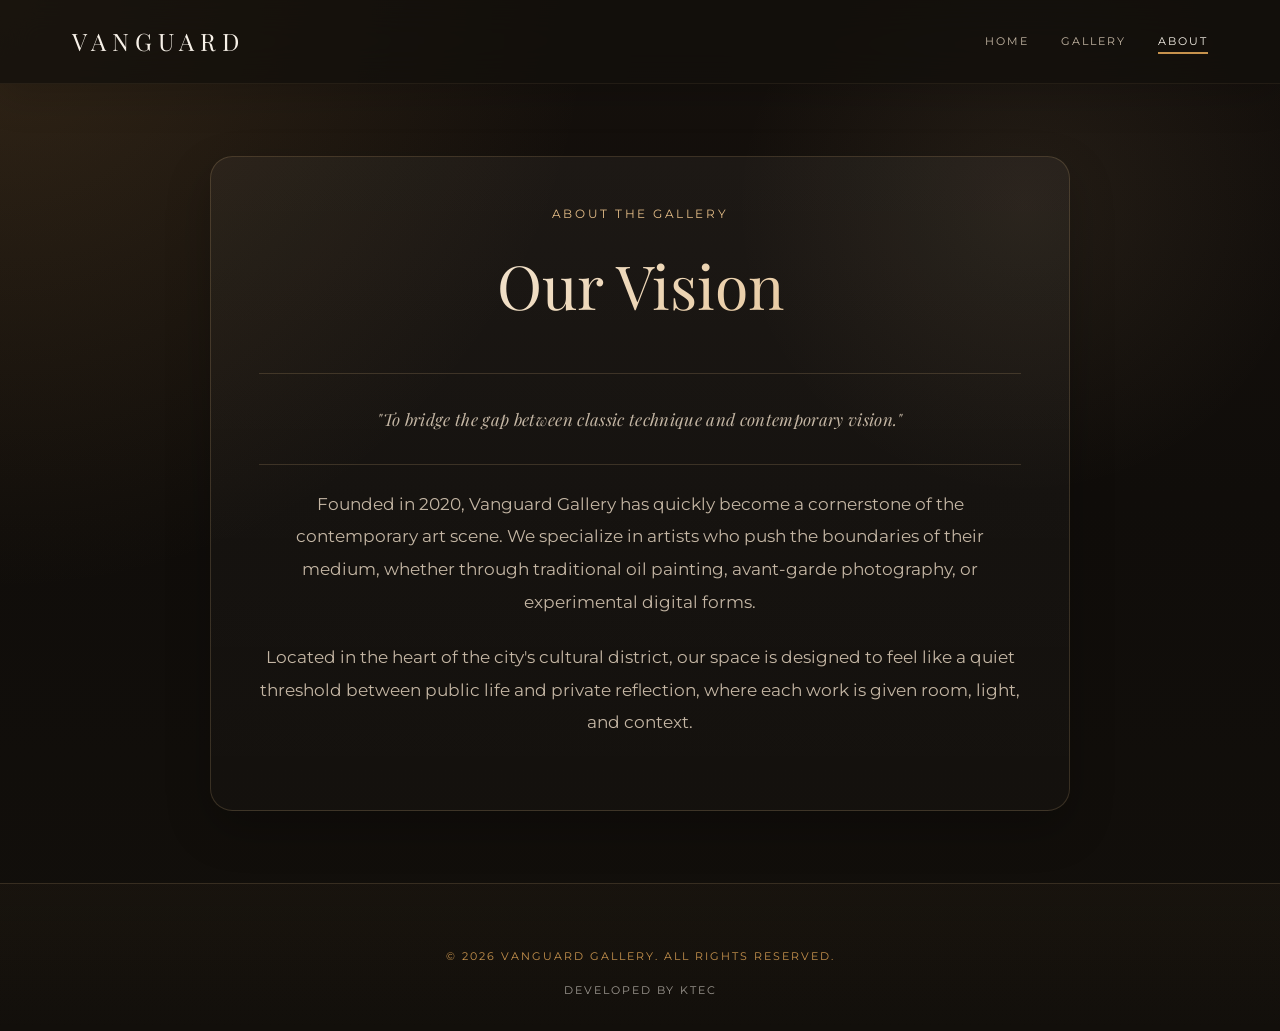
<file: about.html>
<!DOCTYPE html>
<html lang="en">
<head>
    <meta charset="UTF-8">
    <meta name="viewport" content="width=device-width, initial-scale=1.0">
    <title>About Us | Vanguard Gallery</title>
    <link rel="preconnect" href="https://fonts.googleapis.com">
    <link rel="preconnect" href="https://fonts.gstatic.com" crossorigin>
    <link href="https://fonts.googleapis.com/css2?family=Montserrat:wght@300;400;500&family=Playfair+Display:ital@0;1&display=swap" rel="stylesheet">
    <link rel="stylesheet" href="css/styles.css">
</head>
<body>
    <nav>
        <div class="container">
            <a href="index.html" class="logo">VANGUARD</a>
            <ul class="nav-links">
                <li><a href="index.html">Home</a></li>
                <li><a href="gallery.html">Gallery</a></li>
                <li><a href="about.html" class="active">About</a></li>
            </ul>
        </div>
    </nav>

    <main class="container">
        <section class="about-shell">
            <div class="about-content">
                <span class="section-kicker">About the Gallery</span>
                <h1>Our Vision</h1>
                <p class="mission-statement">"To bridge the gap between classic technique and contemporary vision."</p>
                <p>Founded in 2020, Vanguard Gallery has quickly become a cornerstone of the contemporary art scene. We specialize in artists who push the boundaries of their medium, whether through traditional oil painting, avant-garde photography, or experimental digital forms.</p>
                <p>Located in the heart of the city&apos;s cultural district, our space is designed to feel like a quiet threshold between public life and private reflection, where each work is given room, light, and context.</p>
            </div>
        </section>
    </main>

    <footer>
        <div class="container">
            <p>&copy; 2026 Vanguard Gallery. All rights reserved.</p>
            <!--<div class="dev-tag">Developed by ktec</div>-->
             <div class="dev-tag">Developed by <a href="https://kennedykalawa.github.io/portfolio-sample/"> ktec</a>


        </div>
    </footer>
</body>
</html>
</file>
<file: css/styles.css>
:root {
    --bg-color: #120f0b;
    --bg-secondary: #1a1511;
    --surface-color: rgba(29, 23, 18, 0.84);
    --surface-strong: #221b16;
    --text-color: #f7f1e8;
    --text-muted: #c4b6a4;
    --accent-color: #c6924d;
    --accent-light: #e3bc87;
    --accent-dark: #8e6432;
    --border-color: rgba(227, 188, 135, 0.08);
    --border-light: rgba(227, 188, 135, 0.18);
    --shadow-sm: 0 12px 30px rgba(0, 0, 0, 0.16);
    --shadow-md: 0 18px 45px rgba(0, 0, 0, 0.24);
    --shadow-lg: 0 28px 70px rgba(0, 0, 0, 0.36);
    --font-heading: 'Playfair Display', serif;
    --font-body: 'Montserrat', sans-serif;
    --spacing-xs: 0.5rem;
    --spacing-sm: 1rem;
    --spacing-md: 2rem;
    --spacing-lg: 4rem;
    --container-width: 1200px;
}

* {
    margin: 0;
    padding: 0;
    box-sizing: border-box;
}

body {
    background-color: var(--bg-color);
    background-image: 
        radial-gradient(circle at top left, rgba(198, 146, 77, 0.16), transparent 36%),
        radial-gradient(circle at 80% 20%, rgba(227, 188, 135, 0.08), transparent 22%),
        linear-gradient(180deg, #16110d 0%, #100d0a 48%, #120f0b 100%);
    color: var(--text-color);
    font-family: var(--font-body);
    line-height: 1.6;
    overflow-x: hidden;
    min-height: 100vh;
}

h1, h2, h3, h4 {
    font-family: var(--font-heading);
    font-weight: 400;
}

a {
    text-decoration: none;
    color: inherit;
    transition: opacity 0.3s ease;
}

a:hover {
    opacity: 0.85;
}

ul {
    list-style: none;
}

.container {
    max-width: var(--container-width);
    margin: 0 auto;
    padding: 0 var(--spacing-md);
}

/* Navbar */
nav {
    padding: 1.4rem 0;
    border-bottom: 1px solid var(--border-color);
    position: sticky;
    top: 0;
    background: rgba(18, 15, 11, 0.75);
    backdrop-filter: blur(18px);
    -webkit-backdrop-filter: blur(18px);
    z-index: 1000;
    box-shadow: 0 10px 40px rgba(0, 0, 0, 0.18);
}

nav .container {
    display: flex;
    justify-content: space-between;
    align-items: center;
}

.logo {
    font-family: var(--font-heading);
    font-size: 1.5rem;
    letter-spacing: 6px;
    font-weight: 300;
    text-transform: uppercase;
    color: var(--text-color);
    transition: color 0.3s ease;
}

.logo:hover {
    color: var(--accent-color);
}

.nav-links {
    display: flex;
    gap: var(--spacing-md);
    text-transform: uppercase;
    font-size: 0.7rem;
    letter-spacing: 2px;
}

.nav-links a {
    position: relative;
    padding-bottom: 6px;
    color: var(--text-muted);
    transition: color 0.3s ease;
}

.nav-links a::after {
    content: '';
    position: absolute;
    bottom: 0;
    left: 0;
    width: 0;
    height: 2px;
    background: var(--accent-color);
    transition: width 0.4s cubic-bezier(0.2, 0, 0.2, 1);
}

.nav-links a:hover {
    color: var(--accent-color);
}

.nav-links a.active {
    color: var(--text-color);
}

.nav-links a:hover::after {
    width: 100%;
}

.nav-links a.active::after {
    width: 100%;
}

/* Footer */
footer {
    padding: var(--spacing-lg) 0 var(--spacing-md);
    border-top: 1px solid var(--border-light);
    text-align: center;
    font-size: 0.7rem;
    color: var(--accent-color);
    text-transform: uppercase;
    letter-spacing: 2px;
    background: linear-gradient(180deg, rgba(198, 146, 77, 0.04) 0%, rgba(18, 15, 11, 0) 100%);
}

.dev-tag {
    margin-top: var(--spacing-sm);
    color: var(--text-color);
    opacity: 0.6;
    transition: opacity 0.3s ease;
}

footer:hover .dev-tag {
    opacity: 0.9;
}

/* Hero Section */
.hero {
    padding: 5.5rem 0 4.5rem;
    animation: fadeIn 1.2s ease-out;
    background:
        radial-gradient(circle at 20% 20%, rgba(198, 146, 77, 0.14), transparent 24%),
        linear-gradient(135deg, rgba(198, 146, 77, 0.06) 0%, transparent 58%);
    border-bottom: 1px solid var(--border-light);
}

.hero-layout {
    display: grid;
    grid-template-columns: minmax(0, 1.2fr) minmax(260px, 0.8fr);
    gap: var(--spacing-lg);
    align-items: end;
}

.eyebrow {
    display: inline-block;
    margin-bottom: 1rem;
    color: var(--accent-light);
    font-size: 0.75rem;
    letter-spacing: 0.28em;
    text-transform: uppercase;
}

.hero h1 {
    font-size: clamp(3rem, 7vw, 5.4rem);
    margin-bottom: 1.25rem;
    letter-spacing: -0.04em;
    font-weight: 400;
    background: linear-gradient(135deg, var(--text-color) 0%, var(--accent-light) 100%);
    -webkit-background-clip: text;
    -webkit-text-fill-color: transparent;
    background-clip: text;
}

.hero p {
    color: var(--text-muted);
    max-width: 40rem;
    font-weight: 300;
    font-size: 1.08rem;
    line-height: 1.85;
}

.hero-copy {
    max-width: 44rem;
}

.hero-note {
    align-self: stretch;
    display: flex;
    flex-direction: column;
    justify-content: flex-end;
    gap: 1rem;
    padding: 1.5rem;
    border: 1px solid var(--border-light);
    background: linear-gradient(180deg, rgba(255, 255, 255, 0.04), rgba(255, 255, 255, 0.015));
    box-shadow: var(--shadow-md);
}

.hero-note-label {
    font-size: 0.72rem;
    letter-spacing: 0.28em;
    text-transform: uppercase;
    color: var(--accent-light);
}

.hero-note p {
    margin: 0;
    max-width: none;
    font-size: 0.95rem;
}

.hero-link {
    display: inline-flex;
    align-items: center;
    gap: 0.5rem;
    color: var(--text-color);
    font-size: 0.8rem;
    letter-spacing: 0.16em;
    text-transform: uppercase;
}

.section-intro {
    display: flex;
    justify-content: space-between;
    gap: var(--spacing-md);
    align-items: end;
    padding: 3rem 0 2rem;
}

.section-intro h2,
.page-header h1 {
    font-size: clamp(2.2rem, 5vw, 3.5rem);
    margin-bottom: 0.6rem;
    font-weight: 400;
}

.section-intro p,
.page-header p {
    max-width: 36rem;
    color: var(--text-muted);
}

.section-kicker {
    display: block;
    margin-bottom: 0.75rem;
    color: var(--accent-light);
    letter-spacing: 0.22em;
    text-transform: uppercase;
    font-size: 0.72rem;
}

.section-count {
    color: var(--accent-color);
    font-family: var(--font-heading);
    font-size: 1.05rem;
}

/* Grid System */
.masonry-grid {
    display: grid;
    grid-template-columns: repeat(auto-fill, minmax(300px, 1fr));
    grid-gap: 1.6rem;
    grid-auto-flow: dense;
    margin-bottom: var(--spacing-lg);
}

.art-card {
    position: relative;
    overflow: hidden;
    background: var(--bg-secondary);
    border: 1px solid var(--border-light);
    opacity: 0;
    transform: translateY(30px);
    animation: fadeInUp 0.8s cubic-bezier(0.2, 0, 0.2, 1) forwards;
    transition: all 0.4s cubic-bezier(0.2, 0, 0.2, 1);
    cursor: pointer;
    aspect-ratio: 1;
    box-shadow: var(--shadow-sm);
    border-radius: 1.1rem;
}

/* Varied card sizes for visual interest */
.art-card:nth-child(4n+1) {
    grid-column: span 1;
    grid-row: span 1;
    aspect-ratio: 1.1;
}

.art-card:nth-child(4n+2) {
    grid-column: span 1;
    grid-row: span 1;
    aspect-ratio: 0.9;
}

.art-card:nth-child(4n+3) {
    grid-column: span 1;
    grid-row: span 1;
    aspect-ratio: 1.05;
}

.art-card:hover {
    border-color: var(--accent-color);
    box-shadow: var(--shadow-lg);
    transform: translateY(-10px);
}

.art-card:nth-child(1) { animation-delay: 0.1s; }
.art-card:nth-child(2) { animation-delay: 0.15s; }
.art-card:nth-child(3) { animation-delay: 0.2s; }
.art-card:nth-child(4) { animation-delay: 0.25s; }
.art-card:nth-child(5) { animation-delay: 0.3s; }
.art-card:nth-child(6) { animation-delay: 0.35s; }

.art-card img {
    width: 100%;
    height: 100%;
    object-fit: cover;
    display: block;
    filter: grayscale(10%) brightness(0.9) saturate(0.92);
    transition: transform 1.2s cubic-bezier(0.2, 0, 0.2, 1), filter 0.6s ease;
}

.art-card:hover img {
    transform: scale(1.08);
    filter: grayscale(0%) brightness(1);
}

.art-info {
    position: absolute;
    bottom: 0;
    left: 0;
    width: 100%;
    padding: 1.5rem;
    background: linear-gradient(transparent, rgba(10, 8, 6, 0.98));
    color: white;
    opacity: 0;
    transform: translateY(10px);
    transition: all 0.4s cubic-bezier(0.2, 0, 0.2, 1);
}

.art-card:hover .art-info {
    opacity: 1;
    transform: translateY(0);
}

.art-info h3 {
    font-family: var(--font-heading);
    font-size: 1.45rem;
    margin-bottom: 0.4rem;
    color: var(--text-color);
}

.art-info p {
    font-size: 0.84rem;
    color: var(--accent-light);
    margin: 0;
    letter-spacing: 0.08em;
    text-transform: uppercase;
}

/* Animations */
@keyframes fadeIn {
    from { 
        opacity: 0;
    }
    to { 
        opacity: 1;
    }
}

@keyframes fadeInUp {
    from {
        opacity: 0;
        transform: translateY(30px);
    }
    to {
        opacity: 1;
        transform: translateY(0);
    }
}

@keyframes slideInRight {
    from {
        opacity: 0;
        transform: translateX(-20px);
    }
    to {
        opacity: 1;
        transform: translateX(0);
    }
}

@keyframes pulse {
    0%, 100% {
        box-shadow: var(--shadow-sm);
    }
    50% {
        box-shadow: var(--shadow-lg);
    }
}

/* Custom Scrollbar */
::-webkit-scrollbar {
    width: 8px;
    height: 8px;
}

::-webkit-scrollbar-track {
    background: var(--bg-color);
}

::-webkit-scrollbar-thumb {
    background: var(--accent-color);
    border-radius: 4px;
    transition: background 0.3s ease;
}

::-webkit-scrollbar-thumb:hover {
    background: var(--accent-light);
}


/* Detail Page */
.page-header {
    padding: 4.5rem 0 2.25rem;
    text-align: center;
    animation: fadeIn 0.8s ease-out;
}

.page-header.collection-header {
    padding-bottom: 1.5rem;
}

.filters {
    display: flex;
    justify-content: center;
    gap: 0.85rem;
    margin-bottom: 3rem;
    padding: 1.15rem;
    flex-wrap: wrap;
    border: 1px solid var(--border-light);
    border-radius: 999px;
    background: rgba(255, 255, 255, 0.025);
    box-shadow: var(--shadow-sm);
}

.filter-btn {
    background: transparent;
    border: 1px solid transparent;
    font-family: var(--font-body);
    font-size: 0.72rem;
    text-transform: uppercase;
    letter-spacing: 0.22em;
    cursor: pointer;
    color: var(--text-muted);
    padding: 0.8rem 1.2rem;
    transition: all 0.3s cubic-bezier(0.2, 0, 0.2, 1);
    border-radius: 999px;
}

.filter-btn:hover {
    color: var(--text-color);
    border-color: var(--border-light);
    background: rgba(255, 255, 255, 0.04);
    transform: translateY(-2px);
}

.filter-btn.active {
    color: #1a120b;
    background: linear-gradient(135deg, var(--accent-light), var(--accent-color));
    box-shadow: var(--shadow-md);
}

.detail-container {
    display: grid;
    grid-template-columns: 1.5fr 1fr;
    gap: var(--spacing-lg);
    padding: var(--spacing-lg) 0;
    align-items: start;
    animation: fadeIn 0.8s ease-out;
}

.detail-image {
    position: relative;
}

.detail-image img {
    width: 100%;
    box-shadow: var(--shadow-lg);
    border: 1px solid var(--border-light);
    transition: box-shadow 0.4s ease;
    border-radius: 1.2rem;
}

.detail-image:hover img {
    box-shadow: 0 20px 50px rgba(184, 134, 11, 0.3);
}

.detail-content h1 {
    font-size: 2.8rem;
    margin-bottom: var(--spacing-xs);
    background: linear-gradient(135deg, var(--text-color) 0%, var(--accent-light) 100%);
    -webkit-background-clip: text;
    -webkit-text-fill-color: transparent;
    background-clip: text;
}

.detail-meta {
    margin-bottom: var(--spacing-md);
    border-bottom: 1px solid var(--border-light);
    border-top: 1px solid var(--border-light);
    padding: var(--spacing-sm) 0;
}

.detail-meta span {
    display: block;
    color: var(--text-muted);
    font-size: 0.9rem;
    margin: 0.95rem 0;
    font-weight: 500;
    letter-spacing: 0.08em;
    text-transform: uppercase;
}

.detail-content p {
    color: var(--text-muted);
    font-size: 1.02rem;
    line-height: 1.9;
}

.back-btn {
    display: inline-flex;
    align-items: center;
    margin-top: var(--spacing-md);
    padding: var(--spacing-xs) var(--spacing-sm);
    font-size: 0.8rem;
    text-transform: uppercase;
    letter-spacing: 1px;
    border: 1px solid var(--accent-color);
    color: var(--accent-color);
    background: transparent;
    cursor: pointer;
    transition: all 0.3s cubic-bezier(0.2, 0, 0.2, 1);
    border-radius: 999px;
}

.back-btn:hover {
    background: var(--accent-color);
    color: var(--bg-color);
    box-shadow: var(--shadow-md);
}

.about-shell {
    padding: 4.5rem 0;
}

.about-content {
    max-width: 860px;
    margin: 0 auto;
    padding: 3rem;
    text-align: center;
    animation: fadeIn 0.8s ease-out;
    border: 1px solid var(--border-light);
    background: linear-gradient(180deg, rgba(255, 255, 255, 0.04), rgba(255, 255, 255, 0.015));
    box-shadow: var(--shadow-md);
    border-radius: 1.4rem;
}

.about-content h1 {
    font-size: clamp(2.4rem, 5vw, 3.8rem);
    margin-bottom: var(--spacing-md);
    background: linear-gradient(135deg, var(--text-color) 0%, var(--accent-light) 100%);
    -webkit-background-clip: text;
    -webkit-text-fill-color: transparent;
    background-clip: text;
}

.about-content p {
    font-size: 1.05rem;
    color: var(--text-muted);
    margin-bottom: 1.4rem;
    line-height: 1.95;
}

.mission-statement {
    font-style: italic;
    font-family: var(--font-heading);
    font-size: 1.75rem;
    margin: 2.5rem 0;
    color: var(--accent-light);
    padding: 1.8rem 0;
    border-top: 1px solid var(--border-light);
    border-bottom: 1px solid var(--border-light);
    font-weight: 300;
    letter-spacing: 0.02em;
}

@media (max-width: 768px) {
    nav .container,
    .hero-layout {
        display: grid;
        grid-template-columns: 1fr;
    }

    .section-intro {
        flex-direction: column;
        align-items: start;
    }

    nav .container {
        gap: 1rem;
    }

    .detail-container {
        grid-template-columns: 1fr;
    }
    
    .hero h1 {
        font-size: 2.5rem;
    }

    .hero {
        padding-top: 4.5rem;
    }

    .masonry-grid {
        grid-template-columns: repeat(auto-fill, minmax(250px, 1fr));
        grid-gap: var(--spacing-sm);
    }

    .nav-links {
        gap: var(--spacing-sm);
        font-size: 0.65rem;
    }

    .detail-content h1 {
        font-size: 2rem;
    }

    .filters {
        border-radius: 1.25rem;
    }

    .about-content {
        padding: 2rem 1.4rem;
    }
}

@media (max-width: 480px) {
    .hero h1 {
        font-size: 1.8rem;
    }

    .logo {
        font-size: 1.2rem;
        letter-spacing: 2px;
    }

    .container {
        padding: 0 1rem;
    }

    .nav-links {
        gap: var(--spacing-xs);
        font-size: 0.6rem;
    }

    .masonry-grid {
        grid-template-columns: 1fr;
        grid-gap: var(--spacing-sm);
    }

    .detail-content h1 {
        font-size: 1.5rem;
    }

    .hero p {
        font-size: 0.95rem;
    }

    .section-intro,
    .page-header,
    .about-shell {
        padding-top: 3rem;
    }

    .hero-note,
    .about-content {
        border-radius: 1rem;
    }
}
</file>
